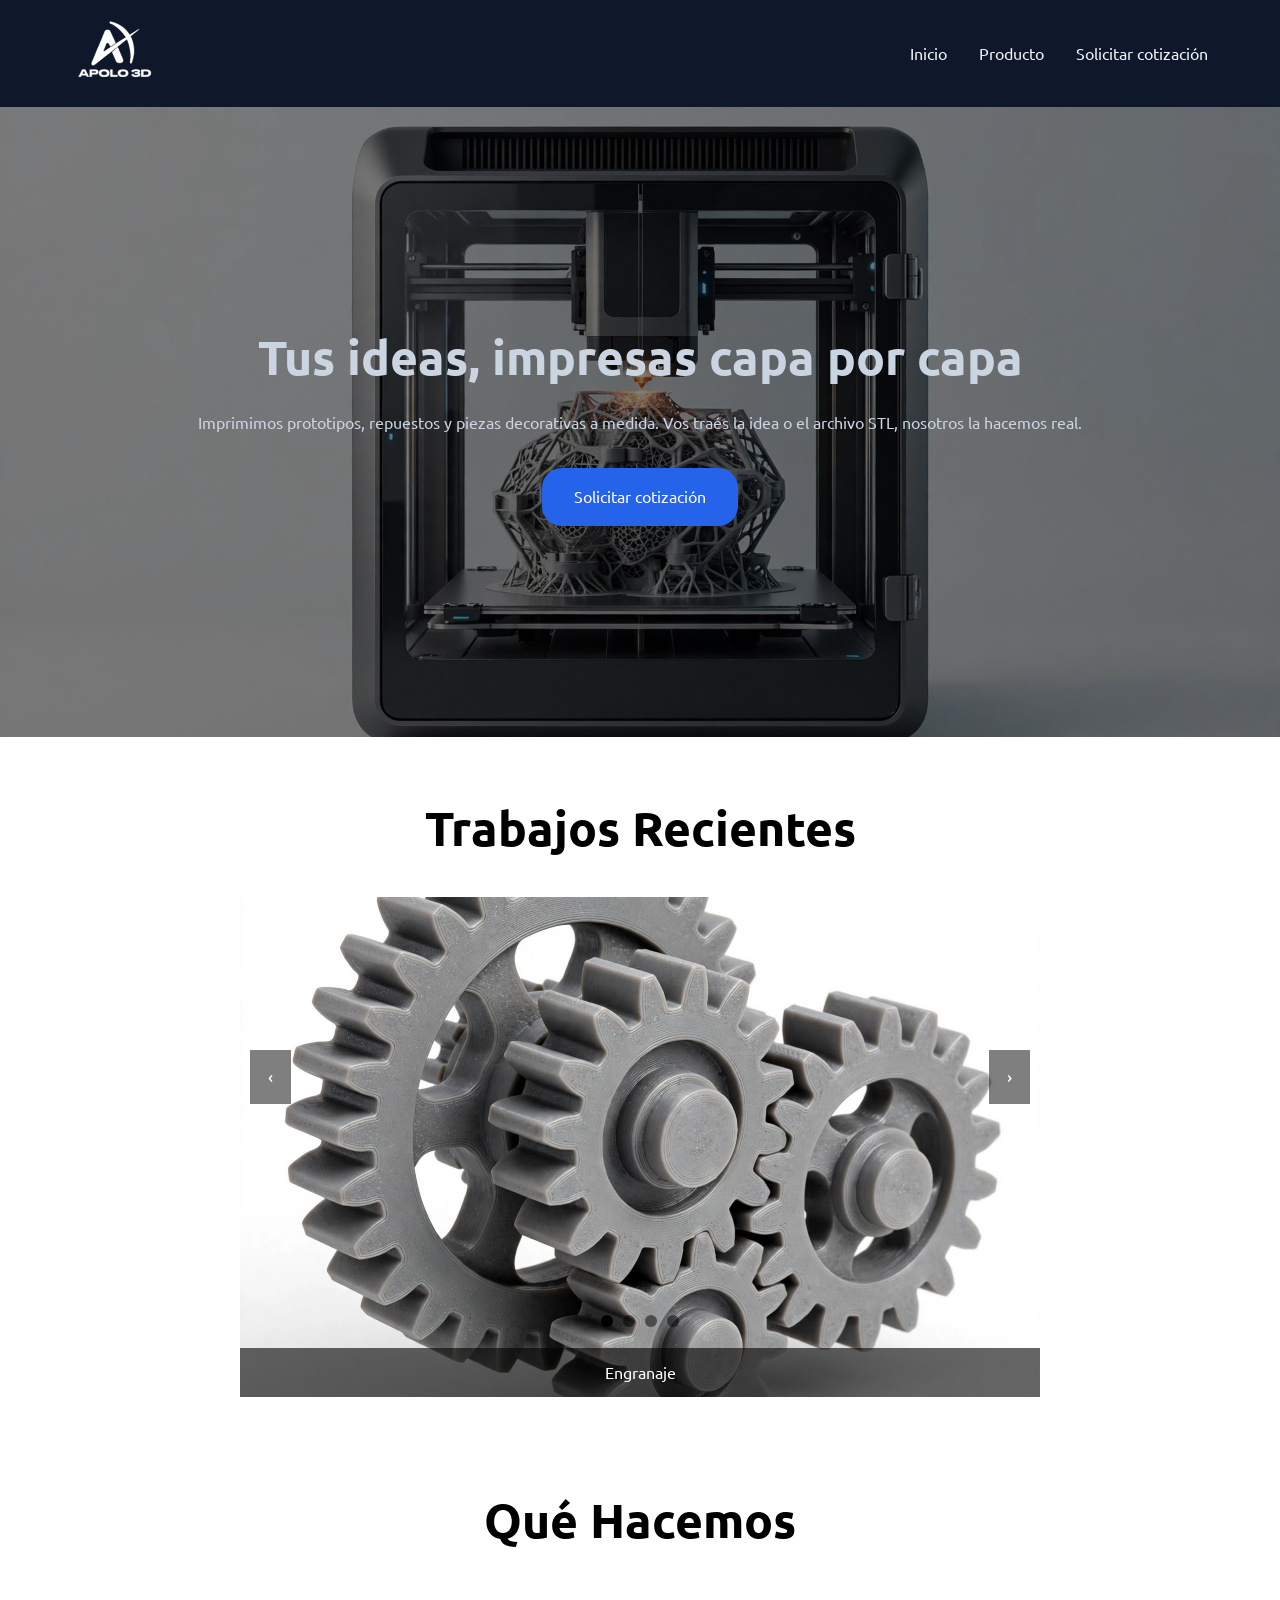
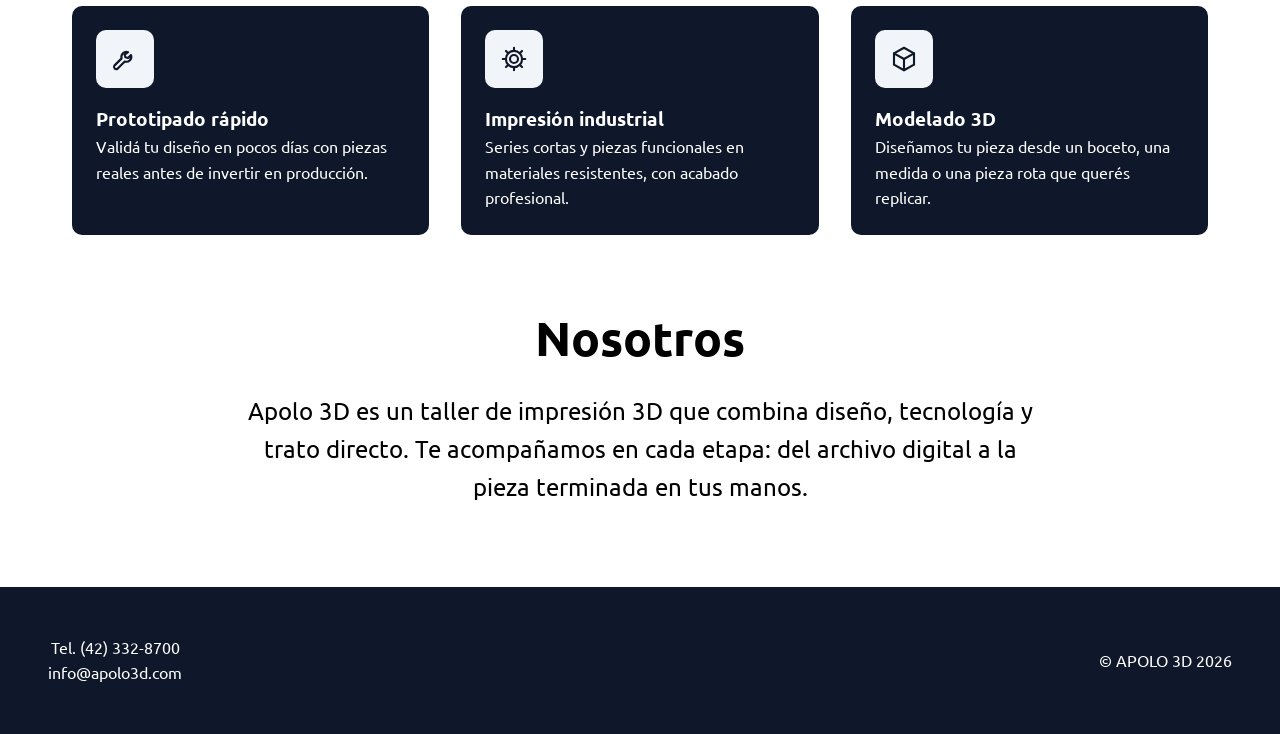
<file: INTEGRADOR/index.html>
<!DOCTYPE html>
<html lang="en">

<head>
    <meta charset="UTF-8">
    <meta name="viewport" content="width=device-width, initial-scale=1.0">
    <title>Inicio | Apolo 3D</title>
    <link rel="stylesheet" href="css/style.css">
</head>

<body>
    <header>
        <nav>
            <div class="logo"><a href="index.html"><img src="Imagenes/logo-apolo.png" alt="Apolo 3D, ir al inicio"></a>
            </div>
            <ul class="nav-links">
                <li><a href="index.html">Inicio</a></li>
                <li><a href="productos.html">Producto</a></li>
                <li><a href="cotizacion.html">Solicitar cotización</a></li>
            </ul>
        </nav>
    </header>
    <main>
        <section id="hero">
            <h1>Tus ideas, impresas capa por capa</h1>
            <p>Imprimimos prototipos, repuestos y piezas decorativas a medida. Vos traés la idea o el archivo STL,
                nosotros la hacemos real.</p>
            <a href="cotizacion.html" class="button">Solicitar cotización</a>
        </section>

        <section>
            <div class="carousel-container">
                <h2>Trabajos Recientes</h2>
                <div class="carousel" id="carousel">
                </div>
                <button class="carousel-button carousel-button-back" id="backbtn">&#8249;</button>
                <button class="carousel-button carousel-button-next" id="nextbtn">&#8250;</button>
                <div class="content-indicator" id="indicator"></div>
            </div>
            <script src="js/script.js"></script>
        </section>
        <section id="propiedades">
            <h2 id="titulo-servicios">Qué Hacemos</h2>
            <div class="columnas">
                <article class="tarjeta">
                    <div class="tarjeta-icono"><svg viewBox="0 0 24 24" aria-hidden="true">
                            <path
                                d="M14.5 6.5a4 4 0 0 0-5.2 5L3.5 17.3a1.8 1.8 0 0 0 2.5 2.5l5.8-5.8a4 4 0 0 0 5-5.2l-2.4 2.4-2.1-.6-.6-2.1z" />
                        </svg></div>
                    <h3>Prototipado rápido</h3>
                    <p>Validá tu diseño en pocos días con piezas reales antes de invertir en producción.</p>
                </article>
                <article class="tarjeta">
                    <div class="tarjeta-icono"><svg viewBox="0 0 24 24" aria-hidden="true">
                            <circle cx="12" cy="12" r="3.2" />
                            <path
                                d="M12 3v2.5M12 18.5V21M3 12h2.5M18.5 12H21M5.6 5.6l1.8 1.8M16.6 16.6l1.8 1.8M18.4 5.6l-1.8 1.8M7.4 16.6l-1.8 1.8" />
                            <circle cx="12" cy="12" r="6.5" />
                        </svg></div>
                    <h3>Impresión industrial</h3>
                    <p>Series cortas y piezas funcionales en materiales resistentes, con acabado profesional.</p>
                </article>
                <article class="tarjeta">
                    <div class="tarjeta-icono"><svg viewBox="0 0 24 24" aria-hidden="true">
                            <path d="M12 3l8 4.5v9L12 21l-8-4.5v-9z" />
                            <path d="M4 7.5l8 4.5 8-4.5M12 12v9" />
                        </svg></div>
                    <h3>Modelado 3D</h3>
                    <p>Diseñamos tu pieza desde un boceto, una medida o una pieza rota que querés replicar.</p>
                </article>
            </div>
        </section>
        <section id="nosotros">
            <h2 id="titulo-nosotros">Nosotros</h2>
            <p>Apolo 3D es un taller de impresión 3D que combina diseño, tecnología y trato directo. Te acompañamos en
                cada etapa: del archivo digital a la pieza terminada en tus manos.</p>
        </section>
    </main>
    <footer class="pie">
        <div class="pie-interno">
            <address style="font-style:normal">
                <p>Tel. (42) 332-8700</p>
                <p>info@apolo3d.com</p>
            </address>
            <p>© APOLO 3D 2026</p>
        </div>
    </footer>
</body>

</html>
</file>
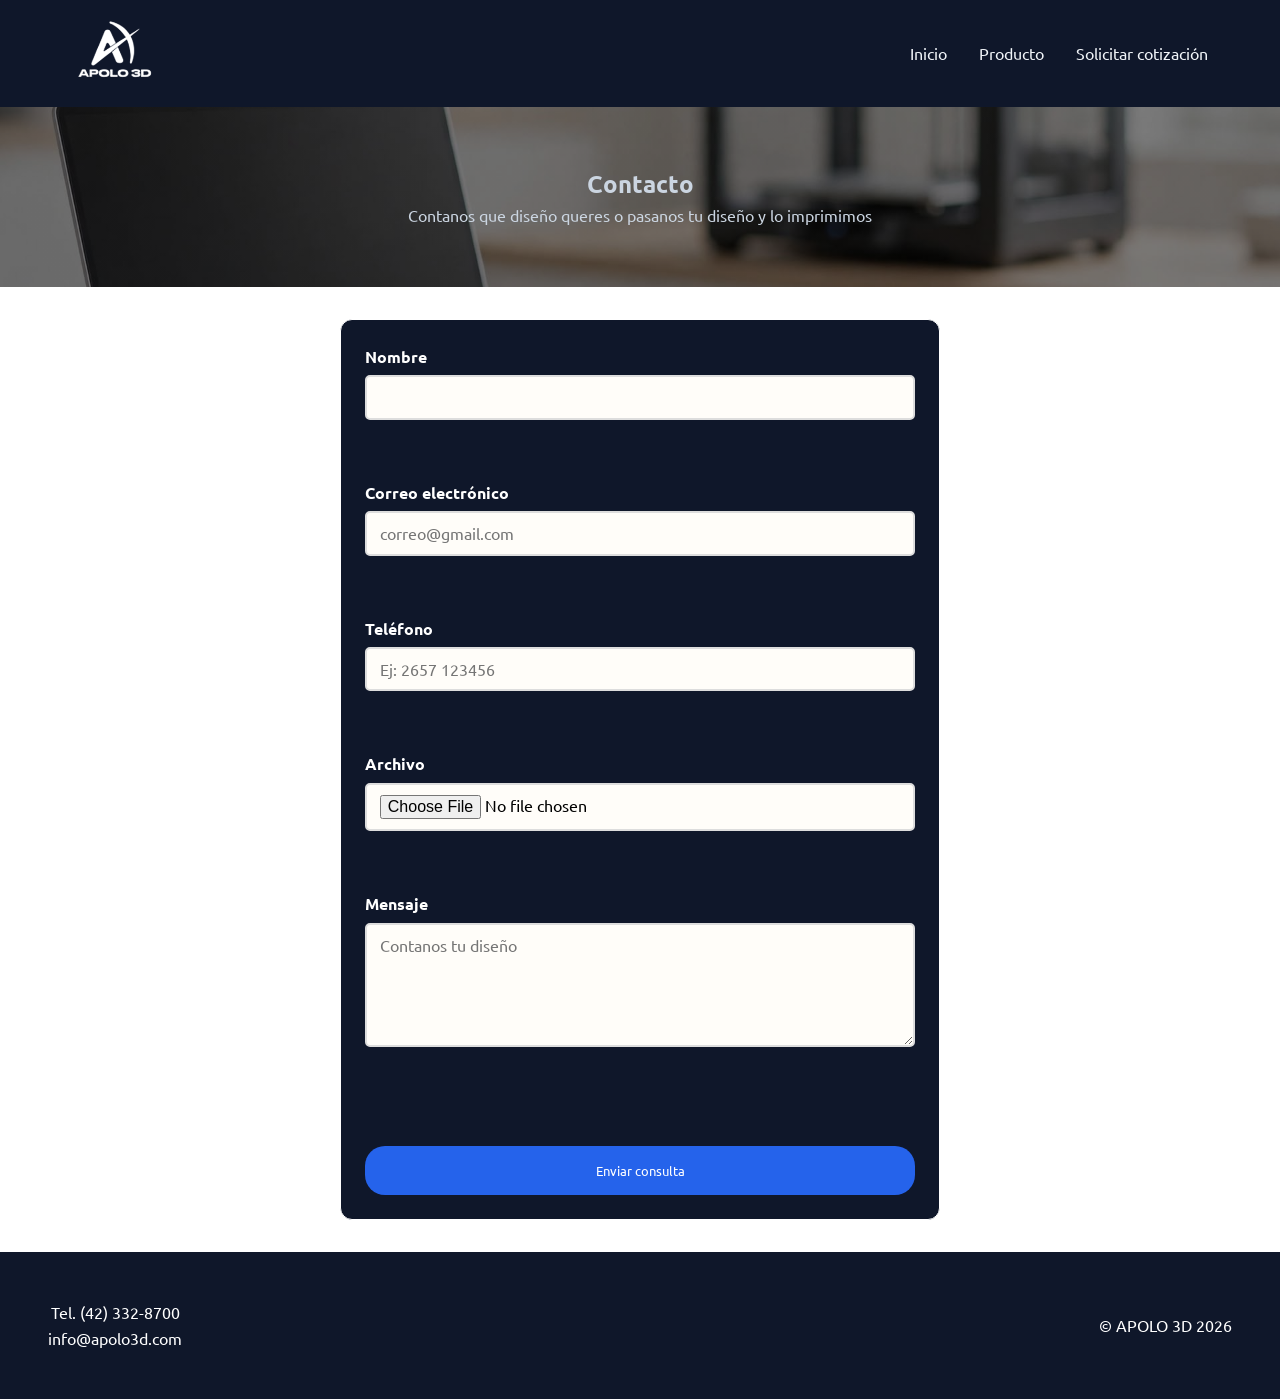
<file: INTEGRADOR/cotizacion.html>
<!DOCTYPE html>
<html lang="es">

<head>
    <meta charset="UTF-8">
    <meta name="viewport" content="width=device-width, initial-scale=1.0">
    <title>Cotizacion | Apolo 3D</title>
    <link rel="stylesheet" href="css/style.css">
</head>

<body>
    <header>
        <nav>
            <div class="logo"><a href="index.html"><img src="Imagenes/logo-apolo.png" alt="Apolo 3D, ir al inicio"></a>
            </div>
            <ul class="nav-links">
                <li><a href="index.html">Inicio</a></li>
                <li><a href="productos.html">Producto</a></li>
                <li><a href="cotizacion.html">Solicitar cotización</a></li>
            </ul>
        </nav>
    </header>
    <main>
        <section class="portada">
            <h1>Contacto</h1>
      <p>Contanos que diseño queres o pasanos tu diseño y lo imprimimos</p>
        </section>  
      <form id="formulario-contacto" class="formulario" novalidate>
        <div class="campo">
          <label for="nombre">Nombre</label>
          <input id="nombre" name="nombre" type="text" autocomplete="name" aria-describedby="error-nombre">
          <p id="error-nombre" class="campo__error" role="alert"></p>
        </div>

        <div class="campo">
          <label for="correo">Correo electrónico</label>
          <input id="correo" name="correo" type="email" autocomplete="email" placeholder="correo@gmail.com" aria-describedby="error-correo">
          <p id="error-correo" class="campo__error" role="alert"></p>
        </div>

      <div class="campo">
        <label for="telefono">Teléfono</label>
        <input id="telefono" name="telefono" type="tel" autocomplete="tel" placeholder="Ej: 2657 123456"
          aria-describedby="error-telefono">
        <p id="error-telefono" class="campo__error" role="alert"></p>
      </div>

      <div class="campo">
        <label for="archivo">Archivo</label>
        <input id="archivo" name="archivo" type="file"
          aria-describedby="error-archivo">
        <button id="eliminar-archivo" class="button" type="button" hidden>Quitar archivo</button>
        <p id="error-archivo" class="campo__error" role="alert"></p>
      </div>

      <div class="campo">
        <label for="mensaje">Mensaje</label>
        <textarea id="mensaje" name="mensaje" rows="5" placeholder="Contanos tu diseño"
          aria-describedby="error-mensaje"></textarea>
        <p id="error-mensaje" class="campo__error" role="alert"></p>
      </div>

        <button class="button" type="submit">Enviar consulta</button>
      </form>

    <aside id="resumen-envio" class="resumen" aria-live="polite" hidden></aside>

    </main>
        <footer class="pie">
        <div class="pie-interno">
        <address style="font-style:normal">
            <p>Tel. (42) 332-8700</p>
            <p>info@apolo3d.com</p>
        </address>
        <p>© APOLO 3D 2026</p>
        </div>
    <script src="js/cotizacion.js"></script>
</body>

</html>
</file>
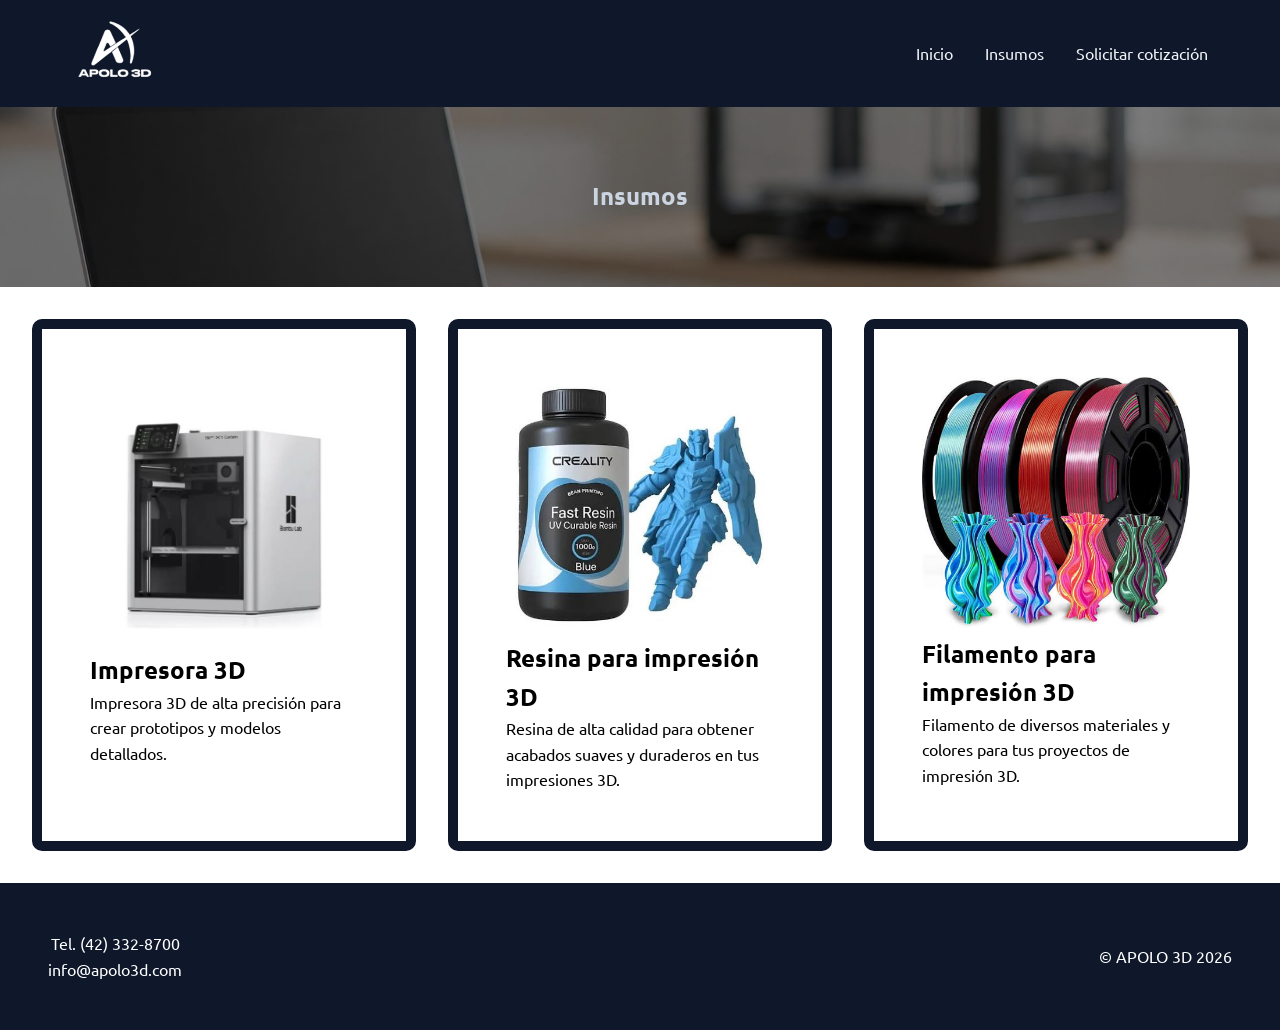
<file: INTEGRADOR/productos.html>
<!DOCTYPE html>
<html lang="en">

<head>
    <meta charset="UTF-8">
    <meta name="viewport" content="width=device-width, initial-scale=1.0">
    <title>Insumos | Apolo 3D</title>
    <link rel="stylesheet" href="css/style.css">
</head>

<body>
    <header>
        <nav>
            <div class="logo">
                <a href="index.html"><img src="Imagenes/logo-apolo.png" alt="Apolo 3D, ir al inicio"></a>
            </div>
            <ul class="nav-links">
                <li><a href="index.html">Inicio</a></li>
                <li><a href="productos.html">Insumos</a></li>
                <li><a href="cotizacion.html">Solicitar cotización</a></li>
            </ul>
        </nav>
    </header>
    <main>
        <section class="portada">
            <h1>Insumos</h1>
        </section>
        <section>
            <div class="productos-container">
                <div class="productos">
                    <img src="Imagenes/impresora3d.jpg" alt="Impresora 3D" class="producto">
                    <h2>Impresora 3D</h2>
                    <p>Impresora 3D de alta precisión para crear prototipos y modelos detallados.</p>
                </div>
                <div class="productos">
                    <img src="Imagenes/resina.jpg" alt="Resina para impresión 3D" class="producto">
                    <h2>Resina para impresión 3D</h2>
                    <p>Resina de alta calidad para obtener acabados suaves y duraderos en tus impresiones 3D.</p>
                </div>
                <div class="productos">
                    <img src="Imagenes/filamento.jpg" alt="Filamento para impresión 3D" class="producto">
                    <h2>Filamento para impresión 3D</h2>
                    <p>Filamento de diversos materiales y colores para tus proyectos de impresión 3D.</p>
                </div>
            </div>
        </section>
    </main>
    <footer class="pie">
        <div class="pie-interno">
            <address style="font-style:normal">
                <p>Tel. (42) 332-8700</p>
                <p>info@apolo3d.com</p>
            </address>
            <p>© APOLO 3D 2026</p>
        </div>
    </footer>
</body>

</html>
</file>
<file: INTEGRADOR/css/style.css>
@import url('https://fonts.googleapis.com/css2?family=Ubuntu:ital,wght@0,300;0,400;0,500;0,700;1,300;1,400;1,500;1,700&display=swap');

:root {
  --fondo: #f1f5f9;
  --tinta: #0f172a;
  --azul: #2563eb;
  --azul-oscuro: #1d4ed8;
  --tarjeta: #0f172a;
  --linea: #cbd5e1;
  --texto-suave: #334155;
  --fuente: 'Ubuntu', sans-serif;
  --error: #dc2626;
  --exito: #16a34a;
}

* {
  margin: 0;
  padding: 0;
  box-sizing: border-box;
  font-family: var(--fuente);
}

body {
  line-height: 1.6;
}

/*Cabezera*/
header {
  box-shadow: 0 2px 5px var(--linea);
  background-color: var(--tinta);
}

nav {
  display: flex;
  justify-content: space-between;
  align-items: center;
  padding: 1rem 2rem;
  max-width: 1200px;
  margin: 0 auto;
  background-color: #0f172a;
}

.logo img {
  height: 68px;
  width: auto;
}

.nav-links {
  display: flex;
  list-style: none;
  gap: 2rem;
}

.nav-links a {
  text-decoration: none;
  color: var(--fondo);
}

/*Portada*/
#hero {
  padding-top: 2rem;
  min-height: 70vh;
  background: linear-gradient(rgba(0, 0, 0, 0.5), rgba(0, 0, 0, 0.5)), url('portada.jpg');
  background-size: cover;
  background-position: center;
  display: flex;
  flex-direction: column;
  justify-content: center;
  align-items: center;
  text-align: center;
  color: var(--linea);
  padding: 0 1rem;
}

#hero h1 {
  font-size: 3rem;
  margin-bottom: 1rem;
}

.button {
  background-color: var(--azul);
  color: white;
  border: none;
  padding: 1rem 2rem;
  border-radius: 20px;
  cursor: pointer;
  margin-top: 2rem;
  text-decoration: none;
}

.button:hover {
  background-color: #1d74d8;
}

/*carousel*/
.carousel-container {
  position: relative;
  width: 100%;
  max-width: 800px;
  margin: 20px auto;
  overflow: hidden;
}

.carousel-container h2 {
  text-align: center;
  margin: 2rem;
  font-size: 3rem;
}

.carousel {
  display: flex;
  transition: transform .5s ease-in-out;
}

.carousel-items {
  min-width: 100%;
  position: relative;
}

.carousel-items img {
  display: block;
  width: 100%;
  height: auto;
  aspect-ratio: 16 / 10;
  object-fit: cover;
}

.carousel-texto {
  position: absolute;
  bottom: 0;
  left: 0;
  right: 0;
  margin: 0;
  padding: 0.75rem 1rem;
  background: rgba(0, 0, 0, 0.6);
  color: #fff;
  font-size: clamp(0.85rem, 2.5vw, 1rem);
  text-align: center;
}

.carousel-button {
  position: absolute;
  top: 50%;
  transform: translateY(-50%);
  background: rgba(0, 0, 0, 0.5);
  color: #fff;
  padding: clamp(8px, 2vw, 16px) clamp(12px, 2.5vw, 18px);
  border: none;
  cursor: pointer;
  font-size: clamp(16px, 3vw, 18px);
  transition: background .3s;
  z-index: 10;
}

.carousel-button:hover {
  background: rgba(0, 0, 0, 0.8);
}

.carousel-button-back {
  left: 10px;
}

.carousel-button-next {
  right: 10px;
}

.content-indicator {
  position: absolute;
  bottom: 70px;
  left: 50%;
  transform: translateX(-50%);
  display: flex;
  gap: 10px;
  color: rgba(0, 0, 0, 0.8);
}

.indicator {
  width: 12px;
  height: 12px;
  border-radius: 50%;
  background-color: rgba(0, 0, 0, 0.5);
  cursor: pointer;
}

.indicator.active {
  background-color: rgba(0, 0, 0, 0.973);
}

.boton:hover {
  background-color: #33c4d4;
}

#propiedades {
  padding: 4rem 2rem;
  margin: 0 auto;
  max-width: 1200px;
}

#propiedades h2 {
  text-align: center;
  margin-bottom: 3rem;
  font-size: 3rem;
}

.columnas {
  display: grid;
  grid-template-columns: repeat(auto-fit, minmax(300px, 1fr));
  gap: 2rem;
}

.tarjeta {
  background: var(--tarjeta);
  border-radius: 10px;
  overflow: hidden;
  box-shadow: rgba(0, 0, 0, 0.5);
  padding: 1.5rem;
  color: white;
}

.tarjeta-icono {
  width: 58px;
  height: 58px;
  background: var(--fondo);
  border-radius: 10px;
  display: flex;
  align-items: center;
  justify-content: center;
  margin-bottom: 1rem
}

.tarjeta-icono svg {
  width: 30px;
  height: 30px;
  stroke: var(--tinta);
  fill: none;
  stroke-width: 1.7;
  stroke-linecap: round;
  stroke-linejoin: round
}

/*pie de pagina*/
footer {
  background-color: var(--tinta);
  color: white;
  text-align: center;
  padding: 1rem;
}

.pie-interno {
  display: flex;
  justify-content: space-between;
  align-items: center;
  padding: 2rem 2rem;
  max-width: 1900px;
  margin: 0 auto;
}

@media screen and (max-width: 600px) {
  nav {
    flex-direction: column;
    padding: 1rem;
  }

  .carousel-container {
    margin: 10px auto;
  }

  .carousel-items img {
    aspect-ratio: 4 / 3;
  }

  .carousel-texto {
    padding: 0.5rem 0.75rem;
  }

  .content-indicator {
    bottom: 60px;
    gap: 8px;
  }

  .indicator {
    width: 10px;
    height: 10px;
  }
}

.portada {
  padding-top: 2rem;
  min-height: 20vh;
  background: linear-gradient(rgba(0, 0, 0, 0.5), rgba(0, 0, 0, 0.5)), url('contacto.jpg');
  background-size: cover;
  background-position: center;
  display: flex;
  flex-direction: column;
  justify-content: center;
  align-items: center;
  text-align: center;
  color: var(--linea);
  padding: 0 1rem;
}

/*cotizacion*/
.contacto {
  display: flex;
  align-items: flex-start;
  gap: 2rem;
}

.formulario-section {
  padding: 10rem 2rem;
  text-align: center;
  background-color: var(--azul);
}

.formulario {
  color: white;
  background: var(--tinta);
  max-width: 600px;
  margin: 2rem auto;
  display: grid;
  gap: 1rem;
  border: 1px solid white;
  border-radius: 12px;
  padding: 1.5rem;
}


.campo {
  margin-bottom: 1.25rem;
}

.boton[hidden] {
  display: none;
}

.campo label {
  display: block;
  margin-bottom: 0.35rem;
  font-weight: 700;
}

.campo input,
.campo textarea {
  width: 100%;
  padding: 0.65rem 0.8rem;
  border: 2px solid #ddd;
  border-radius: 5px;
  background: #fffdf9;
  color: black;
  font-family: var(--fuente);
  font-size: 1rem;
}

.campo input:focus,
.campo textarea:focus {
  outline: none;
  border-color: black;
}

.campo--invalido input,
.campo--invalido textarea {
  border-color: var(--error);
}

.campo__error {
  min-height: 1.2rem;
  margin: 0.3rem 0 0;
  color: var(--error);
  font-size: 0.9rem;
  font-weight: 600;
}

.resumen {
  flex: 1;
  padding: 1.5rem;
  background: #eef6ee;
  border: var(--exito) 1px solid;
  border-radius: var(--radio);
}

.resumen[hidden] {
  display: none;
}

.resumen__titulo {
  margin: 0 0 0.75rem;
  color: var(--exito);
}

.resumen__lista {
  margin: 0;
  padding: 0;
  list-style: none;
}

.resumen__item {
  padding: 0.4rem 0;
  border-bottom: 1px solid #c9dfcc;
  overflow-wrap: anywhere;
}

.resumen__item:last-child {
  border-bottom: none;
}

.productos-container {
  display: grid;
  grid-template-columns: repeat(auto-fit, minmax(300px, 1fr));
  gap: 2rem;
  padding: 2rem;

}

.productos {
  padding: 3rem;
  border: 10px solid var(--tinta);
  border-radius: 10px;
}

.producto {
  width: 100%;
  height: auto;
  border-radius: 10px;
}
#nosotros{
  max-width: 800px;
  margin: 0 auto;
  display: flex;
  flex-direction: column;
  align-items: center;
}
#nosotros h2 {
  text-align: center;
  margin-bottom: 1rem;
  font-size: 3rem;
}
#nosotros p {
  margin-bottom: 5rem;
  font-size: 1.5rem;
  text-align: center;
}
</file>
